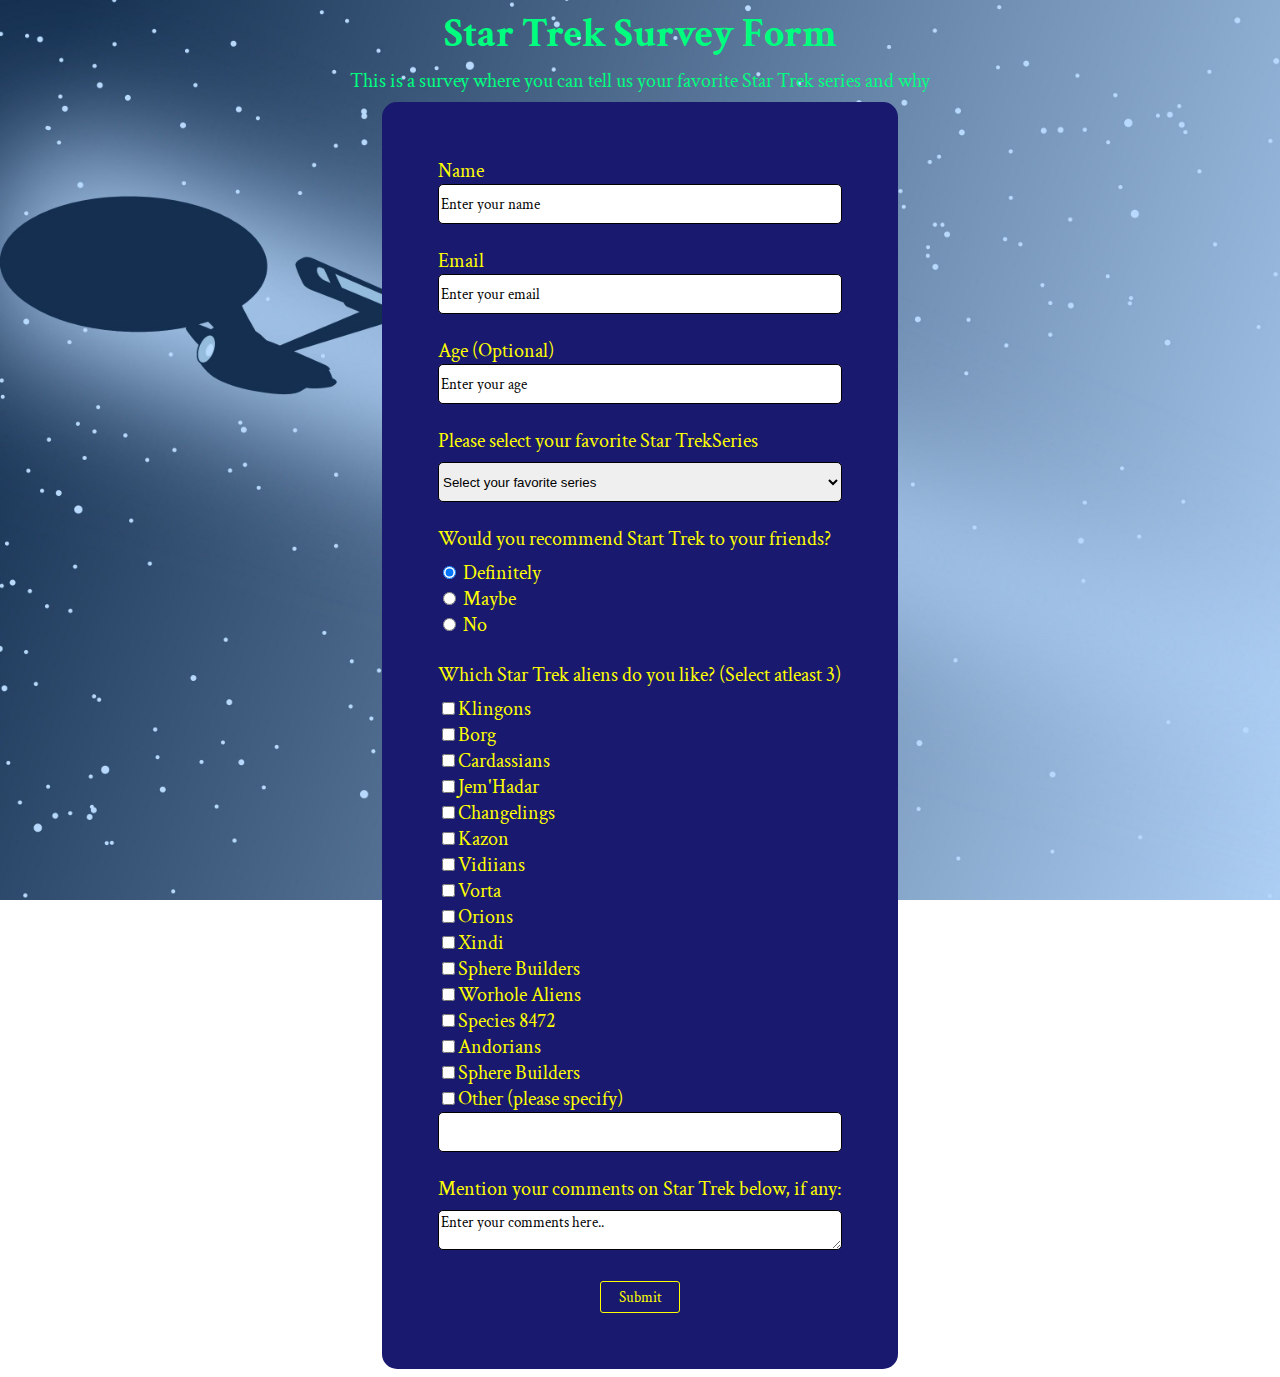
<file: responsive-web-design/surveyForm/index.html>
<!DOCTYPE html>
<html lang="en" dir="ltr">
  <head>
    <meta charset="utf-8">
    <title>Star Trek Survey</title>
    <link rel="stylesheet" href="css/surveyFormStyle.css">
    <link href="https://fonts.googleapis.com/css2?family=Crimson+Text:wght@600&display=swap" rel="stylesheet">
  </head>
  <body>
    <main>
      <header id="header">
      <h1 id="title">Star Trek Survey Form</h1>
      <p id="description">This is a survey where you can tell us your favorite Star Trek series and why</p>
    </header>
    <form id="survey-form">
      <div class="form-field">
        <label for="name" id="name-label">Name</label>
        <input type="text" name="name" id="name" placeholder="Enter your name" class="input-field" required>
      </div>
      <div class="form-field">
        <label for="email" id="email-label">Email</label>
        <input type="email" name="email" id="email" placeholder="Enter your email" class="input-field" required>
      </div>
      <div class="form-field">
        <label for="number" id="number-label">Age <span>(Optional)</span></label>
        <input type="number" name="age" id="number" placeholder="Enter your age" min="10" max="65" class="input-field">
      </div>
      <div class="form-field">
        <p>Please select your favorite Star TrekSeries</p>
        <select class="dropdown-select" name="series-dropdown" id="dropdown" required>
          <option disabled selected value>Select your favorite series</option>
          <option value="tos">The Original Series</option>
          <option value="tng">The Next Generation</option>
          <option value="ds9">Deep Space 9</option>
          <option value="voyager">Voyager</option>
          <option value="enterprise">Enterprise</option>
          <option value="discovery">Discovery</option>
          <option value="picard">Picard</option>
        </select>
      </div>
      <div class="form-field">
        <p>Would you recommend Start Trek to your friends?</p>
        <label for="definitely">
          <input type="radio" name="recommend" value="definitely" id="definitely" checked>
          Definitely
        </label>
        <label for="maybe">
          <input type="radio" name="recommend" value="maybe" id="maybe">
          Maybe
        </label>
        <label for="no">
          <input type="radio" name="recommend" value="no" id="no">
          No
        </label>
      </div>
      <div class="form-field">
        <p>Which Star Trek aliens do you like? <span>(Select atleast 3)</span></p>
        <label><input type="checkbox" value="klingons" class="input-checkbox">Klingons</label>
        <label><input type="checkbox" value="borg" class="input-checkbox">Borg</label>
        <label><input type="checkbox" value="cardassians" class="input-checkbox">Cardassians</label>
        <label><input type="checkbox" value="jem-hadar" class="input-checkbox">Jem'Hadar</label>
        <label><input type="checkbox" value="changelings" class="input-checkbox">Changelings</label>
        <label><input type="checkbox" value="kazon" class="input-checkbox">Kazon</label>
        <label><input type="checkbox" value="vidiians" class="input-checkbox">Vidiians</label>
        <label><input type="checkbox" value="vorta" class="input-checkbox">Vorta</label>
        <label><input type="checkbox" value="orions" class="input-checkbox">Orions</label>
        <label><input type="checkbox" value="xindi" class="input-checkbox">Xindi</label>
        <label><input type="checkbox" value="sphere-builders" class="input-checkbox">Sphere Builders</label>
        <label><input type="checkbox" value="wormhole-aliens" class="input-checkbox">Worhole Aliens</label>
        <label><input type="checkbox" value="species-8472" class="input-checkbox">Species 8472</label>
        <label><input type="checkbox" value="andorians" class="input-checkbox">Andorians</label>
        <label><input type="checkbox" value="sphere-builders" class="input-checkbox">Sphere Builders</label>
        <label><input type="checkbox" value="other" class="input-checkbox">Other (please specify)</label>
      <input type="text" name="other" class="other-alien-text">
      </div>
      <div class="form-field">
        <p>Mention your comments on Star Trek below, if any:</p>
        <textarea id="comments" name="comment" placeholder="Enter your comments here.."></textarea>
      </div>
      <div class="form-field">
        <button type="submit" id="submit" class="submit-button">Submit</button>
      </div>
    </form>
    </main>
  </body>
  <script src="https://cdn.freecodecamp.org/testable-projects-fcc/v1/bundle.js"></script>
</html>
</file>
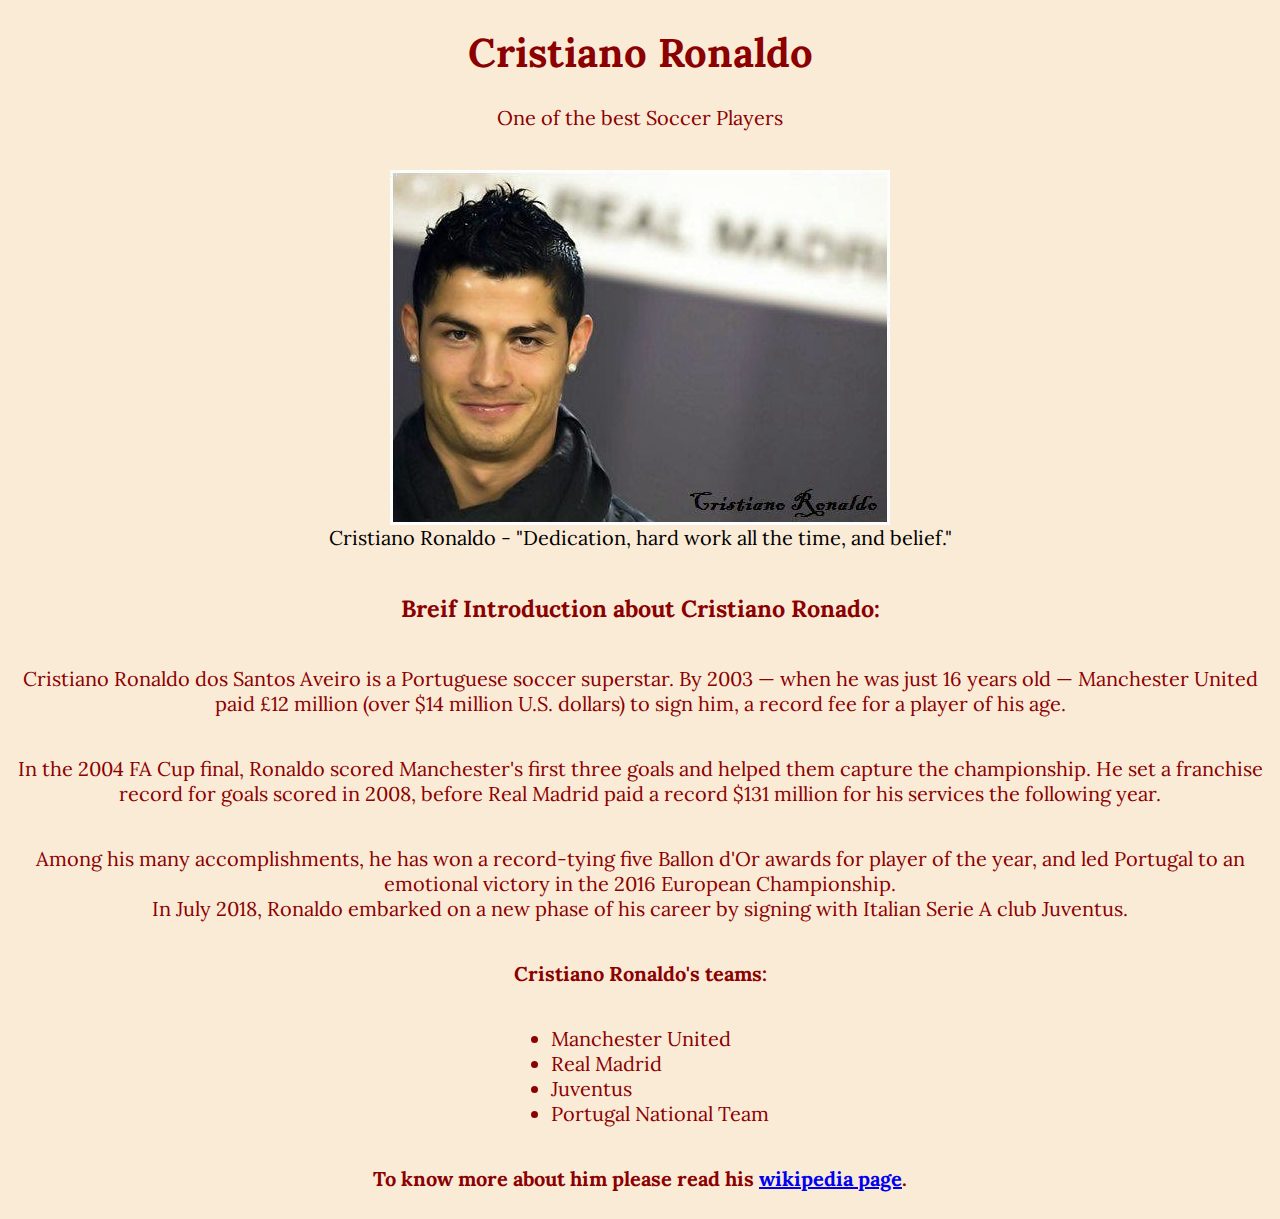
<file: responsive-web-design/tributePage/index.html>
<!DOCTYPE html>
<html lang="en" dir="ltr">
<head>
<meta charset="utf-8">
<title>Tribute to Cristiano Ronaldo</title>
<link rel="stylesheet" href="css/tributeStyle.css">
<link href="https://fonts.googleapis.com/css2?family=Lora:ital,wght@1,400;1,500&display=swap" rel="stylesheet">
</head>
<body>
<main id="main">
  <h1 id="title">Cristiano Ronaldo</h1>
  <p>One of the best Soccer Players</p>
  <div id="img-div">
  <figure>
    <img src="images/Ronaldo.jpg" alt="Cristiano Ronaldo portrait" id="image">
    <figcaption id="img-caption">Cristiano Ronaldo - "Dedication, hard work all the time, and belief."</figcaption>
  </figure>
  </div>
  <section id="tribute-info">
    <h3>Breif Introduction about Cristiano Ronado:</h3>
      <p>Cristiano Ronaldo dos Santos Aveiro is a Portuguese soccer superstar. By 2003 — when he was just 16 years old — Manchester United paid £12 million (over $14 million U.S. dollars)
         to sign him, a record fee for a player of his age.</p>
      <p>In the 2004 FA Cup final, Ronaldo scored Manchester's first three goals and helped them capture the championship. He set a franchise record for goals scored in 2008, before Real Madrid paid a
        record $131 million for his services the following year.</p>
      <p>Among his many accomplishments, he has won a record-tying five Ballon d'Or awards for player of the year, and led Portugal to an emotional victory in the 2016 European Championship.<br>
        In July 2018, Ronaldo embarked on a new phase of his career by signing with Italian Serie A club Juventus.</p>
        <p><strong>Cristiano Ronaldo's teams:</strong></p>
        <ul>
          <li>Manchester United</li>
          <li>Real Madrid</li>
          <li>Juventus</li>
          <li>Portugal National Team</li>
        </ul>
        <p><strong>To know more about him please read his <a href="https://en.wikipedia.org/wiki/Cristiano_Ronaldo" id="tribute-link" target="_blank">wikipedia page</a>.</strong></p>
  </section>
</main>
</body>
<script src="https://cdn.freecodecamp.org/testable-projects-fcc/v1/bundle.js"></script>
</html>
</file>
<file: responsive-web-design/surveyForm/css/surveyFormStyle.css>
html {
  background: url(../images/star-ship.jpg) no-repeat center center fixed;
  background-size: cover;
  box-sizing: border-box;
}

*, *:before, *:after {
  box-sizing: inherit;
}
body {
  font-family: 'Crimson Text', serif;
  color: #00FF7F;
  font-size: 20px;
  text-align: center;
}
header {
  display: block;
}
#title {
  text-align: center;
}
#description {
  text-align: center;
}
h1, p {
  margin-top: 0;
  margin-bottom: 0.5rem;
}
form {
  display: inline-block;
  text-align: center;
  padding: 2.5rem;
  width: auto;
  color:#FFFF00;
  background-color: #191970;
  border-radius: 15px;
}
.form-field {
  margin: 0.5rem;
  padding: 0.5rem;
}
label, p {
  display: block;
  text-align: left;
}
.input-field, .other-alien-text, textarea, select {
  width: 100%;
  height: 2.5rem;
  border: 0.5px solid;
  border-radius: 5px;
}
::-webkit-input-placeholder {
  color: black;
  font-family: 'Crimson Text', serif;
  font-weight: lighter;
  font-size: 15px;
}
::-moz-placeholder {
  color: black;
  font-family: 'Crimson Text', serif;
  font-weight: lighter;
  font-size: 15px;
}
:-ms-input-placeholder {
  color: black;
  font-family: 'Crimson Text', serif;
  font-weight: lighter;
  font-size: 15px;
}
::placeholder {
  color: black;
  font-family: 'Crimson Text', serif;
  font-weight: lighter;
  font-size: 15px;
}
:disabled {
  color: black;
  font-family: 'Crimson Text', serif;
  font-weight: lighter;
  font-size: 15px;
}
::selection {
  color: black;
  font-family: 'Crimson Text', serif;
  font-weight: lighter;
  font-size: 15px;
}
button {
  display: inline-block;
  width: 5rem;
  height: 2rem;
  background-color: inherit;
  color: #FFFF00;
  text-align: center;
  border: 0.5px solid;
  border-radius: 3px;
  font-family: 'Crimson Text', serif;
  font-size: 15px;
}
</file>
<file: responsive-web-design/tributePage/css/tributeStyle.css>
body {
  text-align: center;
  font-family: 'Lora', serif;
  color: #8B0000;
  font-size: 20px;
  background: #FAEBD7;
}
#image {
  max-width: 100%;
  display: block;
  height: auto;
  margin: 0 auto;
}
#img-div {
  display: flex;
  justify-content: center;
  color: black;
}
figcaption {
  display: block;
}
section {
  display: flex;
  flex-direction: column;
  align-items: center;
}
ul {
  text-align: left;
}
</file>
